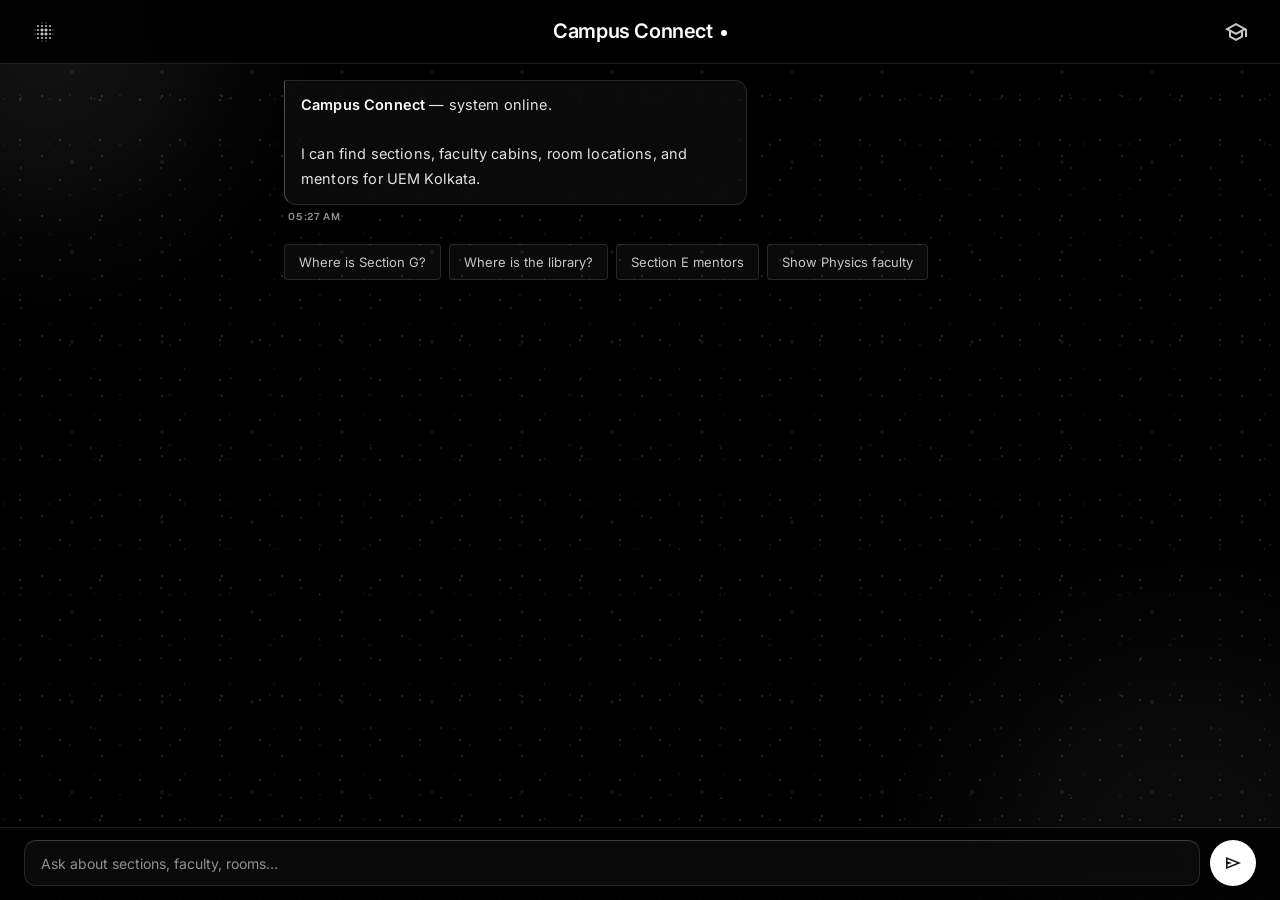
<file: index.html>
<!DOCTYPE html>
<html lang="en" class="dark">
<head>
    <meta charset="UTF-8" />
    <!-- Mobile: no zoom, viewport-fit=cover for notch/home-indicator safe areas -->
    <meta name="viewport" content="width=device-width, initial-scale=1.0, maximum-scale=1.0, viewport-fit=cover" />
    <meta name="theme-color" content="#000000" />
    <meta name="mobile-web-app-capable" content="yes" />
    <meta name="apple-mobile-web-app-capable" content="yes" />
    <meta name="apple-mobile-web-app-status-bar-style" content="black-translucent" />
    <title>Campus Connect — UEM Kolkata</title>
    <meta name="description" content="Campus Connect is the official AI assistant for UEM Kolkata. Find sections, faculty cabins, and room locations." />

    <!-- Fonts -->
    <link rel="preconnect" href="https://fonts.googleapis.com" />
    <link rel="preconnect" href="https://fonts.gstatic.com" crossorigin />
    <link href="https://fonts.googleapis.com/css2?family=Geist:wght@100..900&family=Inter:ital,opsz,wght@0,14..32,100..900;1,14..32,100..900&display=swap" rel="stylesheet" />
    <link href="https://fonts.googleapis.com/css2?family=Material+Symbols+Outlined:wght,FILL@100..700,0..1&display=swap" rel="stylesheet" />

    <link rel="stylesheet" href="style.css" />
</head>
<body>

    <!-- Drifting dots background -->
    <div class="drifting-dots"></div>

    <!-- Ambient blobs -->
    <div class="blobs-layer">
        <div class="ambient-blob blob-top"></div>
        <div class="ambient-blob blob-bottom"></div>
    </div>

    <!-- ── Header ── -->
    <header class="top-bar">
        <button class="icon-btn" id="menuBtn" aria-label="Quick topics">
            <span class="material-symbols-outlined">blur_on</span>
        </button>
        <div class="brand">
            <h1>Campus Connect</h1>
            <div class="pulse-dot"></div>
        </div>
        <button class="icon-btn" id="settingsBtn" aria-label="UEM Kolkata">
            <span class="material-symbols-outlined">school</span>
        </button>
    </header>

    <!-- ── Collapsible chips bar ── -->
    <div class="chips-bar" id="chipsBar">
        <button class="chip" onclick="UI.quickSend('Where is Section A?')">📍 Sections</button>
        <button class="chip" onclick="UI.quickSend('Show all Physics faculty')">👨‍🏫 Faculty</button>
        <button class="chip" onclick="UI.quickSend('Where is the library?')">📚 Library</button>
        <button class="chip" onclick="UI.quickSend('Where is the cafeteria?')">🍽️ Cafeteria</button>
        <button class="chip" onclick="UI.quickSend('Who are the mentors for Section E?')">🧑‍🏫 Mentors</button>
    </div>

    <!-- ── Chat stream ── -->
    <main class="chat-stream" id="chatMessages"></main>

    <!-- ── Input bar ── -->
    <div class="input-bar">
        <div class="input-wrap">
            <input
                id="userInput"
                type="text"
                inputmode="text"
                enterkeyhint="send"
                placeholder="Ask about sections, faculty, rooms…"
                autocomplete="off"
                autocorrect="off"
                autocapitalize="sentences"
                spellcheck="false"
            />
            <div class="cursor-blink"></div>
        </div>
        <button class="send-btn" id="sendBtn" aria-label="Send">
            <span class="material-symbols-outlined">send</span>
        </button>
    </div>

    <script src="script.js"></script>
    <script>
        window.addEventListener('DOMContentLoaded', async () => {
            const ok = await window.SearchEngine.init();
            if (ok) {
                window.UI.init();
            } else {
                document.getElementById('chatMessages').innerHTML =
                    '<div class="error-msg">⚠️ Failed to load campus data. Please refresh.</div>';
            }

            // Toggle chips bar
            document.getElementById('menuBtn').addEventListener('click', () => {
                document.getElementById('chipsBar').classList.toggle('open');
            });

            // Close chips bar when tapping outside
            document.getElementById('chatMessages').addEventListener('click', () => {
                document.getElementById('chipsBar').classList.remove('open');
            });

            // iOS keyboard: scroll to bottom when keyboard opens
            if ('visualViewport' in window) {
                window.visualViewport.addEventListener('resize', () => {
                    const stream = document.getElementById('chatMessages');
                    stream.scrollTop = stream.scrollHeight;
                });
            }
        });
    </script>
</body>
</html>
</file>
<file: style.css>
/* ===================================================
   Campus Connect — style.css
   Design System: Obsidian Glass / Dark Noir
   Fully Mobile-Optimised  •  iOS + Android Safe Areas
   =================================================== */

/* ── Design Tokens ─────────────────────────────── */
:root {
    --bg:                  #000000;
    --surface:             #131313;
    --surface-dim:         #131313;
    --surface-bright:      #393939;
    --surface-low:         #1b1b1b;
    --surface-container:   #1f1f1f;
    --surface-high:        #2a2a2a;
    --surface-highest:     #353535;

    --on-surface:          #e2e2e2;
    --on-surface-variant:  #c4c7c8;
    --secondary-text:      #8e9192;

    --primary:             #ffffff;
    --on-primary:          #131313;

    --glass-fill:          rgba(255, 255, 255, 0.04);
    --glass-fill-high:     rgba(255, 255, 255, 0.08);
    --glass-border:        rgba(255, 255, 255, 0.12);
    --glass-blur:          20px;
    --outline:             #444748;

    --font-body:           'Inter', sans-serif;
    --font-mono:           'Geist', monospace;

    --unit:  8px;
    --gutter: 16px;
    --pad:    20px;
    --max-w:  720px;

    /* Safe area insets (iOS notch / home indicator) */
    --safe-top:    env(safe-area-inset-top,    0px);
    --safe-bottom: env(safe-area-inset-bottom, 0px);
    --safe-left:   env(safe-area-inset-left,   0px);
    --safe-right:  env(safe-area-inset-right,  0px);

    /* Bar heights */
    --topbar-h:  calc(56px + var(--safe-top));
    --inputbar-h: 70px;

    /* Radius */
    --r-sm:   2px;
    --r-md:   4px;
    --r-lg:   12px;
    --r-full: 9999px;
}

/* ── Reset ──────────────────────────────────────── */
*, *::before, *::after {
    box-sizing: border-box;
    margin: 0; padding: 0;
    -webkit-tap-highlight-color: transparent;
}

html {
    height: 100%;
    /* Prevent iOS font size inflation */
    -webkit-text-size-adjust: 100%;
    text-size-adjust: 100%;
}

body {
    font-family: var(--font-body);
    font-size: 15px;
    line-height: 1.55;
    letter-spacing: 0.01em;
    color: var(--on-surface);
    background: var(--bg);
    /* Use dvh so it adapts when mobile browser chrome appears/disappears */
    height: 100dvh;
    overflow: hidden;
    display: flex;
    flex-direction: column;
    /* Prevent rubber-band scroll on iOS from showing white background */
    overscroll-behavior: none;
}

/* ── Dot background — static, no animation for perf ─ */
.drifting-dots {
    position: fixed;
    inset: 0;
    z-index: -1;
    pointer-events: none;
    background-image:
        radial-gradient(circle at 10% 20%, rgba(255,255,255,.10) 1px,   transparent 1px),
        radial-gradient(circle at 70% 60%, rgba(255,255,255,.14) 1.5px, transparent 1.5px),
        radial-gradient(circle at 40% 90%, rgba(255,255,255,.07) 1px,   transparent 1px),
        radial-gradient(circle at 90% 10%, rgba(255,255,255,.18) 0.5px, transparent 0.5px),
        radial-gradient(circle at 30% 40%, rgba(255,255,255,.10) 1.5px, transparent 1.5px),
        radial-gradient(circle at 80% 80%, rgba(255,255,255,.07) 2px,   transparent 2px),
        radial-gradient(circle at 50% 50%, rgba(255,255,255,.14) 1px,   transparent 1px);
    background-size: 45px 45px, 60px 60px, 50px 50px, 30px 30px, 70px 70px, 90px 90px, 40px 40px;
}

/* ── Ambient blobs ───────────────────────────────── */
.blobs-layer {
    position: fixed;
    inset: 0;
    z-index: -1;
    overflow: hidden;
    pointer-events: none;
}
.ambient-blob {
    position: absolute;
    border-radius: 50%;
    filter: blur(80px);
    opacity: 0.07;
    background: #ffffff;
}
.blob-top    { width: 350px; height: 350px; top: -15%;  left: -10%; }
.blob-bottom { width: 450px; height: 450px; bottom: -20%; right: -10%; background: #a0a0a0; }

/* ── Top bar ────────────────────────────────────── */
.top-bar {
    /* Fixed + safe-area-inset-top for notch */
    position: fixed;
    top: 0; left: 0; right: 0;
    z-index: 50;
    height: var(--topbar-h);
    padding-top: var(--safe-top);
    padding-left: max(var(--pad), var(--safe-left));
    padding-right: max(var(--pad), var(--safe-right));
    padding-bottom: 0;
    background: rgba(0,0,0,.85);
    backdrop-filter: blur(20px);
    -webkit-backdrop-filter: blur(20px);
    border-bottom: 1px solid var(--glass-border);
    display: flex;
    align-items: center;
    justify-content: space-between;
}

.brand {
    display: flex;
    align-items: center;
    gap: 8px;
}
.brand h1 {
    font-size: 18px;
    font-weight: 600;
    letter-spacing: -0.02em;
    color: var(--primary);
    font-family: var(--font-body);
}
.pulse-dot {
    width: 6px; height: 6px;
    border-radius: 50%;
    background: var(--primary);
    margin-top: 2px;
    animation: pulse 2s cubic-bezier(.4,0,.6,1) infinite;
}
@keyframes pulse {
    0%, 100% { opacity: 1; }
    50%       { opacity: .25; }
}

/* Touch-friendly icon buttons — min 44×44px tap target */
.icon-btn {
    background: transparent;
    border: none;
    cursor: pointer;
    color: var(--on-surface-variant);
    /* 44px tap target, visually 32px */
    min-width: 44px;
    min-height: 44px;
    display: flex;
    align-items: center;
    justify-content: center;
    border-radius: var(--r-full);
    transition: background .15s, color .15s;
}
.icon-btn:active { background: rgba(255,255,255,.1); color: var(--primary); }

/* ── Chips bar ──────────────────────────────────── */
.chips-bar {
    position: fixed;
    top: var(--topbar-h);
    left: 0; right: 0;
    z-index: 40;
    display: flex;
    gap: 8px;
    padding-left: max(var(--gutter), var(--safe-left));
    padding-right: max(var(--gutter), var(--safe-right));
    background: rgba(0,0,0,.80);
    backdrop-filter: blur(20px);
    -webkit-backdrop-filter: blur(20px);
    border-bottom: 1px solid var(--outline);
    overflow-x: auto;
    -webkit-overflow-scrolling: touch;
    max-height: 0;
    opacity: 0;
    pointer-events: none;
    transition: max-height .25s ease, opacity .25s ease, padding .25s ease;
    scrollbar-width: none;
}
.chips-bar::-webkit-scrollbar { display: none; }
.chips-bar.open {
    max-height: 60px;
    opacity: 1;
    padding-top: 10px;
    padding-bottom: 10px;
    pointer-events: auto;
}

.chip {
    flex-shrink: 0;
    /* 36px height — comfortable touch target */
    height: 36px;
    display: flex;
    align-items: center;
    background: var(--glass-fill);
    border: 1px solid var(--glass-border);
    color: var(--on-surface-variant);
    padding: 0 14px;
    border-radius: var(--r-md);
    font-family: var(--font-mono);
    font-size: 11px;
    font-weight: 600;
    letter-spacing: 0.06em;
    text-transform: uppercase;
    cursor: pointer;
    white-space: nowrap;
    transition: background .15s, color .15s;
}
.chip:active {
    background: rgba(255,255,255,.12);
    color: var(--primary);
}

/* ── Chat stream ────────────────────────────────── */
.chat-stream {
    flex: 1;
    min-height: 0;           /* CRITICAL — enables overflow-y:auto in flex */
    overflow-y: auto;
    -webkit-overflow-scrolling: touch; /* iOS momentum scroll */
    overscroll-behavior: contain;
    /* top: topbar-h, bottom: inputbar-h + home indicator */
    padding-top: calc(var(--topbar-h) + 16px);
    padding-bottom: calc(var(--inputbar-h) + var(--safe-bottom) + 16px);
    padding-left: max(var(--gutter), var(--safe-left));
    padding-right: max(var(--gutter), var(--safe-right));
    display: flex;
    flex-direction: column;
    gap: 16px;
    max-width: var(--max-w);
    width: 100%;
    margin: 0 auto;
    scrollbar-width: none;
}
.chat-stream::-webkit-scrollbar { display: none; }

/* ── Messages ───────────────────────────────────── */
.msg {
    display: flex;
    flex-direction: column;
    gap: 4px;
    max-width: 88%;
    animation: fadeUp .2s ease;
}
@keyframes fadeUp {
    from { opacity: 0; transform: translateY(8px); }
    to   { opacity: 1; transform: translateY(0); }
}

/* Bot — left aligned */
.msg.bot  { align-items: flex-start; align-self: flex-start; }
.msg.user { align-items: flex-end;   align-self: flex-end; }

.msg.bot .bubble {
    background: var(--glass-fill);
    backdrop-filter: blur(var(--glass-blur));
    -webkit-backdrop-filter: blur(var(--glass-blur));
    border: 1px solid var(--glass-border);
    border-left: 1px solid rgba(255,255,255,.28);
    border-radius: var(--r-lg);
    border-top-left-radius: var(--r-sm);
    padding: 12px 16px;
    color: var(--on-surface);
    font-size: 14px;
    line-height: 1.7;
    word-break: break-word;
}

.msg.user .bubble {
    background: var(--surface-high);
    border-radius: var(--r-lg);
    border-top-right-radius: var(--r-sm);
    padding: 12px 16px;
    color: var(--on-surface);
    font-size: 14px;
    line-height: 1.7;
    word-break: break-word;
}

.msg-time {
    font-family: var(--font-mono);
    font-size: 10px;
    font-weight: 600;
    letter-spacing: 0.08em;
    text-transform: uppercase;
    color: var(--secondary-text);
    padding: 0 4px;
}

/* Bubble content styles */
.bubble strong { color: var(--primary); font-weight: 600; }
.bubble em     { color: var(--on-surface-variant); }
.bubble hr     { border: none; border-top: 1px solid var(--outline); margin: 10px 0; }

/* Dept tags */
.dept-tag {
    display: inline-block;
    font-family: var(--font-mono);
    font-size: 10px;
    font-weight: 600;
    letter-spacing: 0.06em;
    text-transform: uppercase;
    color: var(--secondary-text);
    border: 1px solid var(--outline);
    padding: 2px 8px;
    border-radius: var(--r-sm);
    margin: 2px 3px 2px 0;
}

/* Quick reply chips inside chat */
.quick-replies {
    display: flex;
    flex-wrap: wrap;
    gap: 8px;
    padding: 4px 0 0 0;
    align-self: flex-start;
    max-width: 100%;
}
.quick-btn {
    /* 36px touch target */
    height: 36px;
    display: flex;
    align-items: center;
    background: var(--glass-fill);
    border: 1px solid var(--glass-border);
    color: var(--on-surface-variant);
    padding: 0 14px;
    border-radius: var(--r-md);
    font-family: var(--font-body);
    font-size: 13px;
    cursor: pointer;
    transition: background .15s, color .15s;
    white-space: nowrap;
}
.quick-btn:active {
    background: rgba(255,255,255,.1);
    color: var(--primary);
}

/* ── Typing indicator (blinking cursor) ─────────── */
#typing-indicator .bubble {
    display: flex;
    align-items: center;
    min-height: 46px;
}
.cursor-block {
    width: 8px; height: 18px;
    background: var(--primary);
    border-radius: 1px;
    animation: blink 1s step-end infinite;
}
@keyframes blink {
    0%, 100% { opacity: 1; }
    50%       { opacity: 0; }
}

/* ── Input bar ──────────────────────────────────── */
.input-bar {
    /* Fixed at bottom, above home indicator */
    position: fixed;
    bottom: 0; left: 0; right: 0;
    z-index: 50;
    background: rgba(0,0,0,.75);
    backdrop-filter: blur(30px);
    -webkit-backdrop-filter: blur(30px);
    border-top: 1px solid var(--glass-border);
    /* Respect home indicator */
    padding-bottom: max(14px, var(--safe-bottom));
    padding-top: 12px;
    padding-left: max(var(--gutter), var(--safe-left));
    padding-right: max(var(--gutter), var(--safe-right));
    display: flex;
    align-items: center;
    gap: 10px;
}

.input-wrap {
    flex: 1;
    display: flex;
    align-items: center;
    gap: 6px;
    background: var(--glass-fill);
    border: 1px solid var(--glass-border);
    border-top-color: rgba(255,255,255,.20);
    border-radius: var(--r-lg);
    padding: 0 16px;
    min-height: 46px;
    backdrop-filter: blur(10px);
    -webkit-backdrop-filter: blur(10px);
    transition: border-color .2s;
}
.input-wrap:focus-within {
    border-color: rgba(255,255,255,.30);
}

#userInput {
    flex: 1;
    background: transparent;
    border: none;
    outline: none;
    color: var(--on-surface);
    font-family: var(--font-body);
    /* 16px MINIMUM prevents iOS auto-zoom on focus */
    font-size: 16px;
    line-height: 1.5;
    caret-color: var(--primary);
    /* Remove iOS default styling */
    -webkit-appearance: none;
    appearance: none;
}
#userInput::placeholder { color: var(--secondary-text); }

/* Hide the blinking cursor div on mobile — use native caret */
.cursor-blink { display: none; }

/* Send button — 46px touch target */
.send-btn {
    width: 46px; height: 46px;
    min-width: 46px;
    border-radius: var(--r-full);
    background: var(--primary);
    color: var(--on-primary);
    border: none;
    cursor: pointer;
    display: flex;
    align-items: center;
    justify-content: center;
    transition: transform .1s, background .15s;
    flex-shrink: 0;
}
.send-btn:active { transform: scale(.92); background: rgba(255,255,255,.85); }
.send-btn .material-symbols-outlined { font-size: 20px; }

/* ── Error ───────────────────────────────────────── */
.error-msg {
    color: #ffb4ab;
    font-size: 13px;
    text-align: center;
    padding: 24px;
    font-family: var(--font-mono);
    letter-spacing: 0.05em;
}

/* ── Desktop enhancements (≥640px) ─────────────── */
@media (min-width: 640px) {
    :root {
        --topbar-h:   64px;
        --inputbar-h: 78px;
        --gutter:     24px;
        --pad:        24px;
    }

    body { font-size: 15px; }

    .brand h1    { font-size: 20px; }
    .icon-btn    { min-width: 40px; min-height: 40px; }
    .icon-btn:hover { background: rgba(255,255,255,.08); color: var(--primary); }

    .msg { max-width: 72%; }
    .msg.bot  .bubble,
    .msg.user .bubble { font-size: 14.5px; }

    /* Show blinking cursor on desktop */
    .cursor-blink {
        display: block;
        width: 2px; height: 16px;
        background: var(--primary);
        border-radius: 1px;
        flex-shrink: 0;
        animation: blink 1s step-end infinite;
        opacity: 0;
        transition: opacity .1s;
    }
    .input-wrap:focus-within .cursor-blink { opacity: 1; }

    /* Standard caret hidden on desktop, use cursor-blink instead */
    #userInput { font-size: 14px; caret-color: transparent; }

    .send-btn:hover { background: rgba(255,255,255,.85); }
}

/* ── Large screens (≥1024px) ────────────────────── */
@media (min-width: 1024px) {
    :root { --max-w: 760px; }
    .msg { max-width: 65%; }
}
</file>
